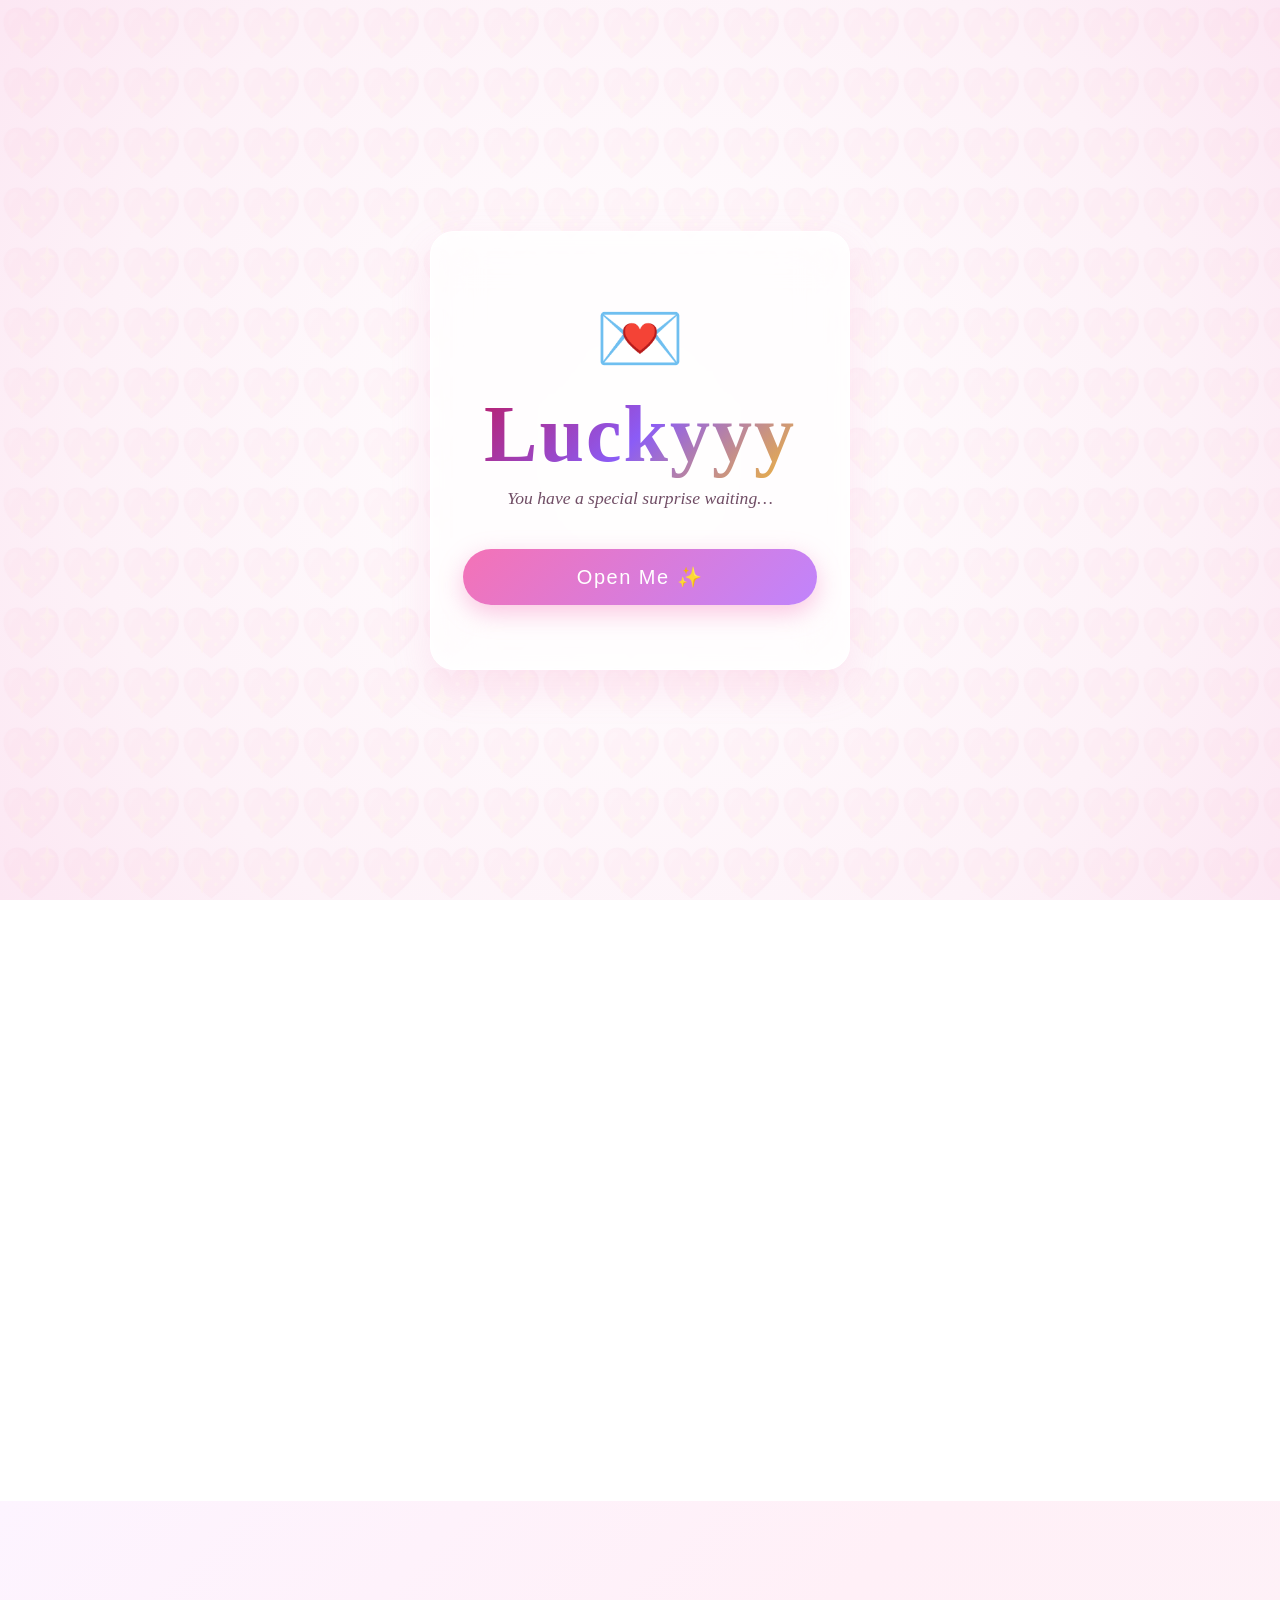
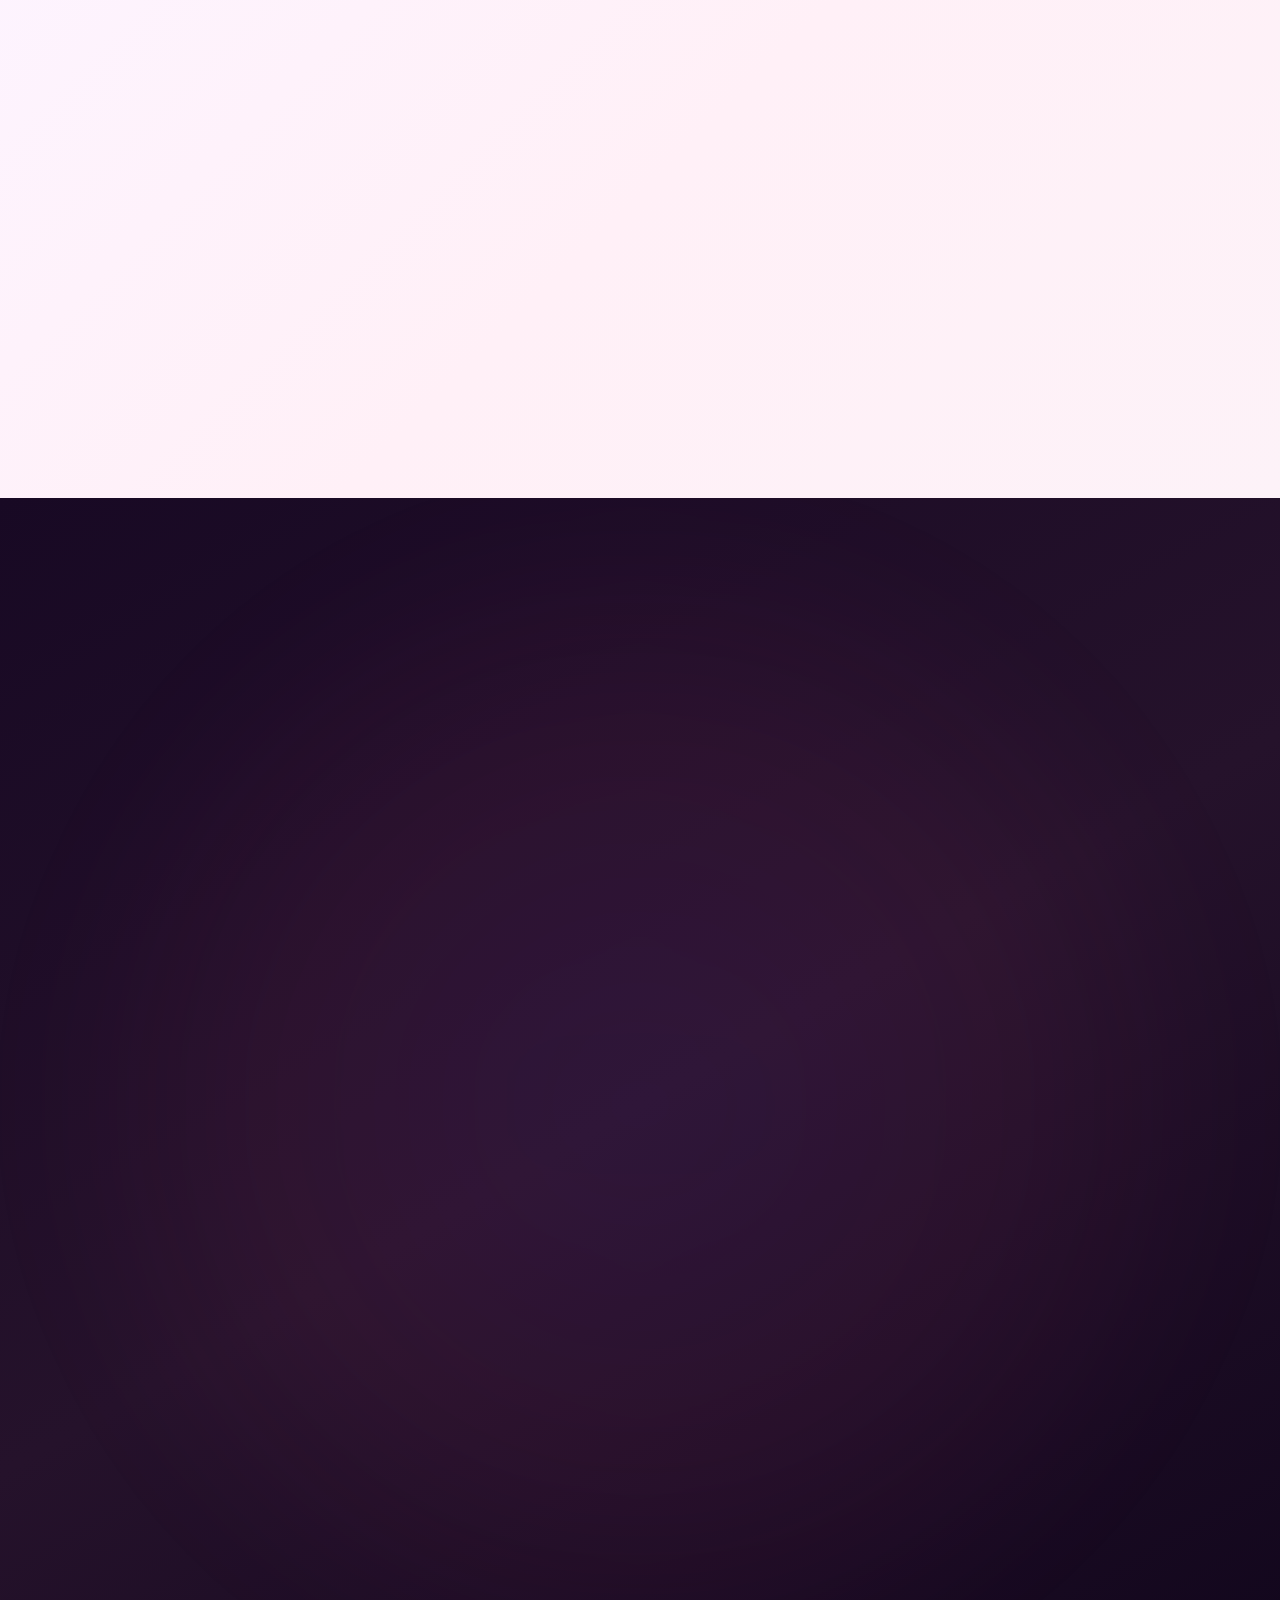
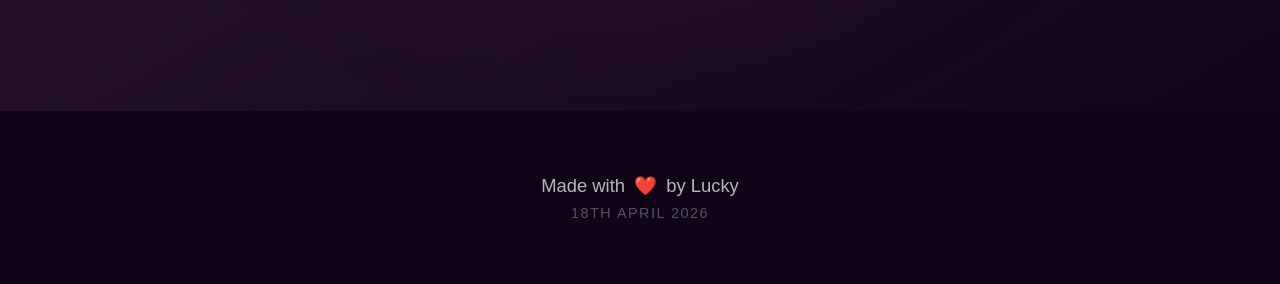
<file: index.html>
<!DOCTYPE html>
<html lang="en">

<head>
  <meta charset="UTF-8" />
  <meta name="viewport" content="width=device-width, initial-scale=1.0, maximum-scale=1.0, user-scalable=no" />
  <title>Happyy 19th Birthdayy, Luckyyy! 🎂💖</title>
  <meta name="description" content="Wishing Lucky the most magical 19th birthday!" />
  <meta name="author" content="Lucky" />

  <!-- SECURITY META TAGS -->
  <meta http-equiv="Content-Security-Policy"
    content="default-src 'self'; img-src 'self' data:; style-src 'self' 'unsafe-inline' https://fonts.googleapis.com; font-src 'self' https://fonts.gstatic.com; media-src 'self' data:; script-src 'self' 'unsafe-inline';" />
  <meta http-equiv="X-Content-Type-Options" content="nosniff" />
  <meta name="referrer" content="no-referrer" />
  <meta name="robots" content="noindex, nofollow, noimageindex" />
  <!-- Keeps the site completely private from Google -->

  <meta property="og:type" content="website" />
  <meta property="og:title" content="💖 Happy 19th Birthday, Lucky! 🎂✨" />
  <meta property="og:image" content="birthday_bg.png" />
  <link rel="preconnect" href="https://fonts.googleapis.com" />
  <link rel="preconnect" href="https://fonts.gstatic.com" crossorigin />
  <link
    href="https://fonts.googleapis.com/css2?family=Dancing+Script:wght@500;700&family=Playfair+Display:ital,wght@0,500;0,700;1,500&family=Poppins:wght@300;400;500&display=swap"
    rel="stylesheet" />
  <link rel="stylesheet" href="style.css" />
</head>

<body class="no-scroll">

  <!-- ========== INTRO "OPEN ME" OVERLAY ========== -->
  <div id="introOverlay" class="intro-overlay">
    <div class="intro-content">
      <div class="envelope-icon">💌</div>
      <h1 class="intro-name">Luckyyy</h1>
      <p class="intro-sub">You have a special surprise waiting…</p>
      <button id="startBtn" class="intro-btn">Open Me ✨</button>
    </div>
    <div class="intro-bg-hearts"></div>
  </div>

  <!-- ========== CANVAS (confetti) ========== -->
  <canvas id="confettiCanvas"></canvas>
  <div class="floaters-wrap" id="floatersWrap"></div>

  <!-- ============================================================
       SECTION 1 · FLOWERS + HAPPY BIRTHDAY BANNER
       ============================================================ -->
  <section class="section-flowers" id="secFlowers">
    <div class="stars-field" id="starsField"></div>

    <!-- soft bg gradient overlay -->
    <div class="flowers-bg-overlay"></div>

    <!-- Central flower bouquet image -->
    <div class="flowers-hero-img reveal-pop">
      <img src="flowers_bouquet.png" alt="Floral Bouquet" class="bouquet-img" />
    </div>

    <!-- Happy Birthday banner flags -->
    <div class="banner-wrap reveal-up">
      <div class="bunting">
        <span class="flag f1">H</span><span class="flag f2">A</span><span class="flag f3">P</span><span
          class="flag f4">P</span><span class="flag f5">Y</span>
        <span class="flag gap"></span>
        <span class="flag f6">B</span><span class="flag f7">I</span><span class="flag f8">R</span><span
          class="flag f9">T</span><span class="flag f10">H</span><span class="flag f11">D</span><span
          class="flag f12">A</span><span class="flag f13">Y</span>
      </div>
    </div>

    <!-- Italic tagline -->
    <p class="flowers-tagline reveal-fade">Turning 19 🌸</p>

    <p class="scroll-hint reveal-fade">scroll down ↓</p>
  </section>

  <!-- ============================================================
       SECTION 2 · CAKE
       ============================================================ -->
  <section class="section-cake" id="secCake">
    <h2 class="section-title reveal">Happyy Birthdayy, Luckyyy! 🤍</h2>

    <div class="cake-wrap reveal">
      <img src="cake.png" class="cake-img" alt="Birthday Cake" />

      <div class="cake-glow"></div>
    </div>

    <p class="cake-sub reveal">Make a wish — and make it a big one ✨</p>
  </section>

  <!-- ============================================================
       SECTION 3 · POLAROID PHOTOBOOK
       ============================================================ -->
  <section class="section-photos" id="secPhotos">
    <h2 class="section-title reveal">Photobook 📸</h2>

    <div class="polaroid-grid">
      <div class="polaroid p-rotate-left reveal-card">
        <div class="polaroid-img-area">
          <img src="image1.jpeg" alt="Photo 1" class="polaroid-photo" />
          <div class="polaroid-overlay"></div>
        </div>
        <p class="polaroid-caption">🫶</p>
      </div>

      <div class="polaroid p-center reveal-card delay-2">
        <div class="polaroid-img-area">
          <img src="image2.jpeg" alt="Photo 2" class="polaroid-photo" />
          <div class="polaroid-overlay"></div>
        </div>
        <p class="polaroid-caption">Lucky &amp; Me 🤍</p>
      </div>

      <div class="polaroid p-rotate-right reveal-card delay-1">
        <div class="polaroid-img-area">
          <img src="image3.jpeg" alt="Photo 3" class="polaroid-photo" />
          <div class="polaroid-overlay"></div>
        </div>
        <p class="polaroid-caption">🌷</p>
      </div>



  </section>

  <!-- ============================================================
       SECTION 4 · PERSONAL MESSAGE
       ============================================================ -->
  <section class="section-message" id="secMessage">
    <div class="message-blob"></div>

    <div class="message-card reveal">
      <div class="message-decor">
        <div class="msg-line"></div><span>💌</span>
        <div class="msg-line"></div>
      </div>

      <h2 class="message-title">A Birthdayy Note</h2>

      <div class="message-body">
        <p class="message-greeting">Happyy Birthdayy, Luckyyy! 🤍</p>

        <p>I've been practicing my Nmap scans and Wireshark captures, but I've realized that a friend like you is the
          only thing that's impossible to <span class="code-pill">"spoof."</span> You're <strong>100% authentic</strong>
          — no patches or updates required.</p>

        <p>I coded this site from scratch to celebrate your 19th birthday, While I'm usually busy learning how to bypass
          security, I made sure this page has the strongest <span class="code-pill">"encryption"</span> for our
          friendship.</p>

        <p>I hope your day is free of any <strong>DDoS attacks</strong> of stress, your happiness has <strong>99.9%
            uptime</strong>, and you have a year full of <strong>successful connections</strong> and zero <span
            class="code-pill">"bugs."</span></p>

        <p class="closing-line">Let's make this year an <strong>"Exploit"</strong> of fun. Your dreams come true, once
          again</p>
        <p class="chapter-line">Happy 19th Chapter! 🚀</p>
      </div>

      <div class="message-decor">
        <div class="msg-line"></div><span>✨</span>
        <div class="msg-line"></div>
      </div>
    </div>
  </section>

  <!-- ============================================================
       FOOTER
       ============================================================ -->
  <footer class="footer">
    <p class="footer-credit">Made with <span class="heart-beat">❤️</span> by Lucky</p>
    <p class="footer-date">18th April 2026</p>
  </footer>

  <script src="script.js"></script>
</body>

</html>
</file>
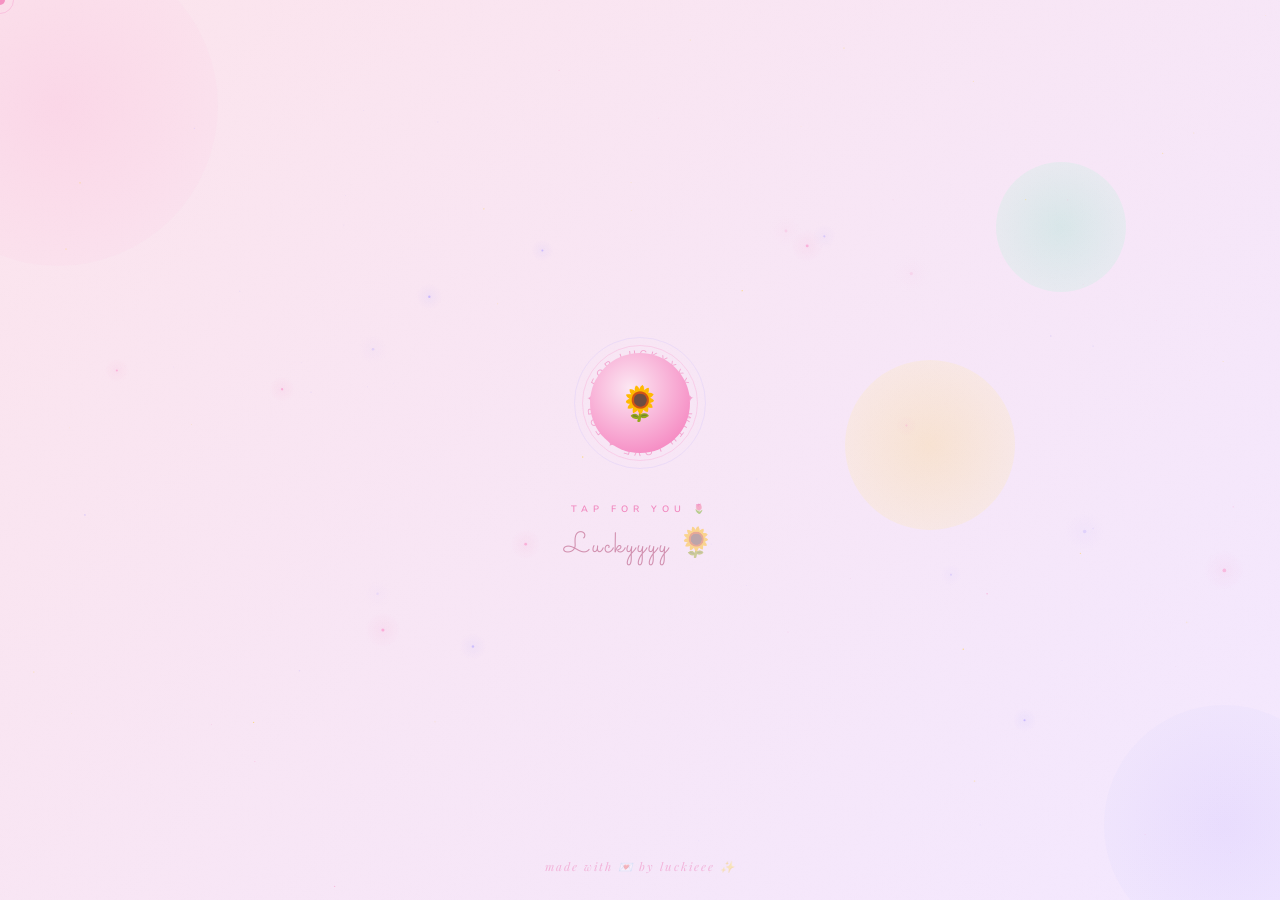
<file: flower/index.html>
<!DOCTYPE html>
<html lang="en">

<!--
  ╔════════════════════════════════════════════╗
  ║       Happyyy Flower Dayyyy 🌷             ║
  ║       Coded with 💌 by Luckieee            ║
  ╚════════════════════════════════════════════╝
-->

<head>
<meta charset="UTF-8">
<meta name="viewport" content="width=device-width, initial-scale=1.0">

<!-- Primary Meta -->
<title>Happyyy Flower Dayyyy 🌷 — For Luckyyyy</title>
<meta name="title"       content="Happyyy Flower Dayyyy 🌷 — For Luckyyyy">
<meta name="description" content="Meri phool jaisi dost ke liye phool 🌷 May you glow like a flower! — Made with 💌 by Luckieee ✨">
<meta name="author"      content="Luckieee">
<meta name="theme-color" content="#f9a8d4">

<!-- Favicon -->
<link rel="icon" href="data:image/svg+xml,<svg xmlns='http://www.w3.org/2000/svg' viewBox='0 0 100 100'><text y='.9em' font-size='90'>🌷</text></svg>">

<!-- Open Graph -->
<meta property="og:type"        content="website">
<meta property="og:title"       content="Happyyy Flower Dayyyy 🌷 — For Luckyyyy">
<meta property="og:description" content="Meri phool jaisi dost ke liye phool 🌷 May you glow like a flower! — Made with 💌 by Luckieee ✨">
<meta property="og:site_name"   content="Luckieee ✨">
<meta property="og:locale"      content="en_US">

<!-- Twitter Card -->
<meta name="twitter:card"        content="summary">
<meta name="twitter:title"       content="Happyyy Flower Dayyyy 🌷 — For Luckyyyy">
<meta name="twitter:description" content="Meri phool jaisi dost ke liye phool 🌷 May you glow like a flower! — Made with 💌 by Luckieee ✨">

<link href="https://fonts.googleapis.com/css2?family=Nunito:wght@300;400;600;700&family=Playfair+Display:ital,wght@0,500;1,400&family=Sacramento&display=swap" rel="stylesheet">

<style>
  /* ============================================
     Developed by Luckieee 💌
     Happy Flower Day — For Luckyyyy 🌷
  ============================================ */

  *, *::before, *::after { box-sizing: border-box; margin: 0; padding: 0; }

  :root {
    --pink:  #f9a8d4;
    --lilac: #c4b5fd;
    --gold:  #fcd34d;
    --coral: #fb7185;
    --mint:  #6ee7b7;
  }

  html, body { width:100%; height:100%; overflow:hidden; cursor:none; }

  /* Custom Cursor */
  #cursor {
    width:10px; height:10px; background:var(--pink);
    border-radius:50%; position:fixed; top:0; left:0;
    pointer-events:none; z-index:9999;
    transform:translate(-50%,-50%); mix-blend-mode:multiply;
  }
  #cursor-trail {
    width:28px; height:28px;
    border:1.5px solid rgba(249,168,212,0.5);
    border-radius:50%; position:fixed; top:0; left:0;
    pointer-events:none; z-index:9998;
    transform:translate(-50%,-50%); transition:transform 0.2s ease;
  }

  /* Animated Gradient Background */
  #bg {
    position:fixed; inset:0; z-index:0;
    background:linear-gradient(135deg,
      #fce4ec 0%, #f3e8ff 25%,
      #e0f2fe 50%, #fef9c3 75%, #fce4ec 100%);
    background-size:400% 400%;
    animation:gradShift 12s ease infinite;
  }
  @keyframes gradShift {
    0%   { background-position:0% 50%; }
    50%  { background-position:100% 50%; }
    100% { background-position:0% 50%; }
  }

  /* Soft floating bubbles */
  .bubble {
    position:absolute; border-radius:50%;
    animation:floatBubble ease-in-out infinite; opacity:0.22;
  }
  .b1 { width:320px;height:320px; background:radial-gradient(#f9a8d4,#fce7f3); top:-6%;left:-8%;   animation-duration:15s; }
  .b2 { width:240px;height:240px; background:radial-gradient(#c4b5fd,#ede9fe); bottom:-5%;right:-5%; animation-duration:19s; animation-delay:-7s; }
  .b3 { width:170px;height:170px; background:radial-gradient(#fcd34d,#fef3c7); top:40%;left:66%;   animation-duration:13s; animation-delay:-4s; }
  .b4 { width:130px;height:130px; background:radial-gradient(#6ee7b7,#d1fae5); top:18%;right:12%;  animation-duration:17s; animation-delay:-9s; }

  @keyframes floatBubble {
    0%,100% { transform:translate(0,0) scale(1); }
    33%      { transform:translate(18px,-14px) scale(1.05); }
    66%      { transform:translate(-12px,10px) scale(0.95); }
  }

  /* Light grain */
  body::before {
    content:''; position:fixed; inset:0; z-index:1;
    background-image:url("data:image/svg+xml,%3Csvg xmlns='http://www.w3.org/2000/svg' width='200' height='200'%3E%3Cfilter id='n'%3E%3CfeTurbulence type='fractalNoise' baseFrequency='0.85' numOctaves='4' stitchTiles='stitch'/%3E%3C/filter%3E%3Crect width='200' height='200' filter='url(%23n)' opacity='0.018'/%3E%3C/svg%3E");
    pointer-events:none; opacity:0.45;
  }

  /* Canvas Layers */
  #starCanvas    { position:fixed; inset:0; z-index:2; pointer-events:none; }
  #fireflyCanvas { position:fixed; inset:0; z-index:3; pointer-events:none; }

  /* Entry Screen */
  #entry {
    position:fixed; inset:0; z-index:50;
    display:flex; flex-direction:column;
    align-items:center; justify-content:center;
    transition:opacity 1.6s ease, transform 1.6s ease;
  }
  #entry.gone { opacity:0; transform:scale(1.05); pointer-events:none; }

  /* Spinning Text Ring */
  .entry-ring { position:relative; width:140px; height:140px; }
  .entry-ring svg {
    position:absolute; inset:0; width:100%; height:100%;
    animation:spin 12s linear infinite; pointer-events:none;
  }
  @keyframes spin { to { transform:rotate(360deg); } }

  /* Halo Rings */
  .btn-halo {
    position:absolute; inset:12px; border-radius:50%;
    border:1.5px solid rgba(249,168,212,0.38);
    animation:haloPulse 2.8s ease-in-out infinite; pointer-events:none;
  }
  .btn-halo2 {
    position:absolute; inset:4px; border-radius:50%;
    border:1px solid rgba(196,181,253,0.22);
    animation:haloPulse 2.8s ease-in-out infinite 0.7s; pointer-events:none;
  }
  @keyframes haloPulse {
    0%,100% { opacity:0.4; transform:scale(1); }
    50%      { opacity:1;   transform:scale(1.08); }
  }

  /* Flower Button */
  .entry-core {
    position:absolute; inset:20px; border-radius:50%;
    background:radial-gradient(circle at 40% 35%, #fce7f3, #f472b6);
    display:flex; align-items:center; justify-content:center;
    font-size:2.1rem; cursor:pointer; user-select:none;
    z-index:10; -webkit-tap-highlight-color:transparent;
    touch-action:manipulation;
    animation:flowerGlow 2.8s ease-in-out infinite;
    transition:transform 0.18s ease;
  }
  .entry-core:active { transform:scale(0.9); }

  @keyframes flowerGlow {
    0%,100% {
      box-shadow:
        0 0 18px rgba(249,168,212,0.7),
        0 0 40px rgba(249,168,212,0.28),
        0 0 80px rgba(244,114,182,0.14),
        inset 0 0 12px rgba(255,255,255,0.45);
    }
    50% {
      box-shadow:
        0 0 30px rgba(249,168,212,1),
        0 0 65px rgba(249,168,212,0.5),
        0 0 120px rgba(244,114,182,0.28),
        inset 0 0 22px rgba(255,255,255,0.6);
    }
  }

  /* Entry Labels */
  .entry-label {
    margin-top:30px; font-family:'Nunito',sans-serif;
    font-size:0.58rem; font-weight:600; letter-spacing:5px;
    color:rgba(236,72,153,0.6); text-transform:uppercase;
    animation:blink 3s ease-in-out infinite;
  }
  .entry-name {
    margin-top:10px; font-family:'Sacramento',cursive;
    font-size:1.8rem; color:rgba(157,23,77,0.42); letter-spacing:2px;
  }

  /* Footer — entry screen only, hidden after tap */
  .entry-footer {
    position:fixed; bottom:26px; left:0; right:0;
    text-align:center; font-family:'Playfair Display',serif;
    font-style:italic; font-size:0.72rem; letter-spacing:2px;
    color:rgba(236,72,153,0.32);
    animation:blink 5s ease-in-out infinite;
    pointer-events:none; z-index:45;
    transition:opacity 1.5s ease;
  }
  .entry-footer.hidden { opacity:0; pointer-events:none; }
  @keyframes blink { 0%,100%{opacity:0.28} 50%{opacity:0.82} }

  /* Ripple */
  .ripple {
    position:absolute; border-radius:50%;
    border:1.5px solid rgba(249,168,212,0.7);
    width:100%; height:100%; top:0; left:0;
    animation:rippleOut 1.1s ease forwards; pointer-events:none;
  }
  @keyframes rippleOut {
    from { transform:scale(1); opacity:0.8; }
    to   { transform:scale(3); opacity:0; }
  }

  /* Reveal Screen — no footer here */
  #reveal {
    position:fixed; inset:0; z-index:40;
    display:flex; flex-direction:column;
    align-items:center; justify-content:center;
    opacity:0; pointer-events:none;
    transition:opacity 1s ease;
  }
  #reveal.active { opacity:1; pointer-events:auto; }

  /* Polaroid */
  .polaroid-wrap { perspective:1000px; }
  .polaroid {
    background:#fff; padding:11px 11px 48px; width:255px;
    box-shadow:0 20px 60px rgba(236,72,153,0.15), 0 4px 20px rgba(0,0,0,0.06);
    transform:translateY(75px) rotate(-3.5deg) scale(0.93); opacity:0;
    transition:transform 1.7s cubic-bezier(0.16,1,0.3,1) 0.4s, opacity 1s ease 0.4s;
    position:relative; z-index:2; cursor:pointer; border-radius:4px;
  }
  #reveal.active .polaroid { transform:translateY(0) rotate(-1.5deg) scale(1); opacity:1; }
  .polaroid:hover {
    transform:translateY(-7px) rotate(0deg) scale(1.02) !important;
    box-shadow:0 35px 80px rgba(236,72,153,0.22);
    transition:transform 0.4s ease, box-shadow 0.4s ease !important;
  }
  .polaroid img { width:100%; height:290px; object-fit:cover; display:block; filter:saturate(1.12) brightness(1.02); border-radius:2px; }
  .polaroid-caption {
    text-align:center; padding-top:12px;
    font-family:'Playfair Display',serif; font-style:italic;
    color:#be185d; font-size:0.92rem; letter-spacing:1px;
  }

  /* Tape strips */
  .tape { position:absolute; width:46px; height:16px; background:rgba(249,168,212,0.45); border-radius:2px; }
  .tape.tl { top:-7px; left:15px; transform:rotate(-7deg); }
  .tape.tr { top:-7px; right:15px; transform:rotate(7deg); }

  /* Message Card */
  .card {
    background:rgba(255,255,255,0.6);
    backdrop-filter:blur(20px); -webkit-backdrop-filter:blur(20px);
    border:1.5px solid rgba(249,168,212,0.32);
    border-radius:22px; width:265px;
    padding:22px 20px 18px; text-align:center;
    transform:translateY(28px); opacity:0;
    transition:transform 1.2s cubic-bezier(0.16,1,0.3,1) 1.2s, opacity 0.9s ease 1.2s;
    box-shadow:0 12px 40px rgba(236,72,153,0.09), inset 0 1px 0 rgba(255,255,255,0.85);
    margin-top:-22px; position:relative; z-index:3;
  }
  #reveal.active .card { transform:translateY(0); opacity:1; }
  .card-title   { font-family:'Nunito',sans-serif; font-weight:700; font-size:0.55rem; letter-spacing:5px; color:rgba(236,72,153,0.62); text-transform:uppercase; margin-bottom:8px; }
  .card-name    { font-family:'Sacramento',cursive; font-size:2.4rem; color:#9d174d; line-height:1; margin-bottom:10px; text-shadow:0 0 20px rgba(249,168,212,0.45); }
  .card-message { font-family:'Playfair Display',serif; font-style:italic; font-size:0.97rem; color:rgba(80,20,50,0.78); line-height:1.7; margin-bottom:14px; }
  .card-divider { width:50px; height:1px; background:linear-gradient(90deg,transparent,rgba(249,168,212,0.65),transparent); margin:0 auto 12px; }
  .card-from    { font-family:'Nunito',sans-serif; font-weight:600; font-size:0.5rem; letter-spacing:4px; color:rgba(236,72,153,0.48); text-transform:uppercase; }

  /* Petal Rain */
  .petal {
    position:fixed; top:-6%; pointer-events:none; z-index:60;
    animation:petalFall linear forwards; user-select:none;
  }
  @keyframes petalFall {
    0%   { opacity:0; transform:translateY(0) rotate(0deg); }
    8%   { opacity:0.75; }
    90%  { opacity:0.45; }
    100% { opacity:0; transform:translateY(108vh) rotate(420deg); }
  }

  /* Click Spark */
  .spark {
    position:fixed; pointer-events:none; z-index:200; font-size:0.82rem;
    animation:sparkOut 0.7s ease forwards;
  }
  @keyframes sparkOut {
    0%   { transform:translate(-50%,-50%) scale(0.2); opacity:1; }
    60%  { transform:translate(-50%,-50%) scale(1.3); opacity:0.8; }
    100% { transform:translate(-50%,-50%) scale(2.1); opacity:0; }
  }
</style>
</head>
<body>

<!-- Background -->
<div id="bg">
  <div class="bubble b1"></div>
  <div class="bubble b2"></div>
  <div class="bubble b3"></div>
  <div class="bubble b4"></div>
</div>

<!-- Canvas Layers -->
<canvas id="starCanvas"></canvas>
<canvas id="fireflyCanvas"></canvas>

<!-- Cursor -->
<div id="cursor"></div>
<div id="cursor-trail"></div>

<!-- Entry Screen -->
<div id="entry">
  <div class="entry-ring">
    <svg viewBox="0 0 140 140">
      <defs>
        <path id="circ" d="M70,70 m-46,0 a46,46 0 1,1 92,0 a46,46 0 1,1 -92,0"/>
      </defs>
      <text font-family="sans-serif" font-size="10" fill="rgba(236,72,153,0.42)" letter-spacing="3">
        <textPath href="#circ">✦ FOR LUCKYYYY ✦ WITH LOVE ✦ FOR LUCKYYYY ✦</textPath>
      </text>
    </svg>
    <div class="btn-halo2"></div>
    <div class="btn-halo"></div>
    <div class="entry-core" id="entryBtn">🌻</div>
  </div>
  <div class="entry-label">Tap for you 🌷</div>
  <div class="entry-name">Luckyyyy 🌻</div>
</div>

<!-- Footer — entry screen only -->
<div class="entry-footer" id="entryFooter">made with 💌 by luckieee ✨</div>

<!-- Reveal Screen — no footer -->
<div id="reveal">
  <div class="polaroid-wrap">
    <div class="polaroid" id="polaroid">
      <div class="tape tl"></div>
      <div class="tape tr"></div>
      <img src="lucky_flower.jpg" alt="Flowers for Luckyyyy">
      <div class="polaroid-caption">Luckyyyy 🌷 — Alwayysss Luckyyy </div>
    </div>
  </div>
  <div class="card">
    <div class="card-title">Virtual Flower 💐</div>
    <div class="card-name">Dear Luckyyyy!</div>
    <div class="card-message">Happyyyy Flower Dayyyy, Luckyyyyy! ✨ Meri phool jaisi dost ke liye phool 🥰 May you glow like a flower! 🌷 Stay funny and chalant as always! 😌</div>
    <div class="card-divider"></div>
    <div class="card-from">— Luckieee ✦</div>
  </div>
</div>

<script>
/*
  ============================================
    Developed by Luckieee 💌
    Happyyy Flower Dayyyy — For Luckyyyy 🌷
  ============================================
*/

/* Cursor */
const cur   = document.getElementById('cursor');
const trail = document.getElementById('cursor-trail');
let mx=0, my=0, tx=0, ty=0;
document.addEventListener('mousemove', e => {
  mx = e.clientX; my = e.clientY;
  cur.style.transform = `translate(${mx-5}px,${my-5}px)`;
});
setInterval(() => {
  tx += (mx-tx)*0.11; ty += (my-ty)*0.11;
  trail.style.transform = `translate(${tx-14}px,${ty-14}px)`;
}, 16);

/* Stars & Shooting Stars */
const SC   = document.getElementById('starCanvas');
const sCtx = SC.getContext('2d');
let W, H, stars = [], shoots = [];

function resizeStar() { W = SC.width = window.innerWidth; H = SC.height = window.innerHeight; buildStars(); }
function buildStars() {
  stars = Array.from({length:90}, () => ({
    x:  Math.random()*W, y: Math.random()*H,
    r:  Math.random()*0.8+0.1,
    sp: Math.random()*0.005+0.002,
    ph: Math.random()*Math.PI*2,
    hue: Math.floor(Math.random()*3)
  }));
}

const starColors = ['rgba(249,168,212,A)', 'rgba(196,181,253,A)', 'rgba(252,211,77,A)'];

function spawnShoot() {
  shoots.push({
    x: Math.random()*W*0.75, y: Math.random()*H*0.4,
    len: 0, maxLen: 70+Math.random()*50,
    speed: 3+Math.random()*3, angle: 0.4+Math.random()*0.2
  });
}
function scheduleShoot() { spawnShoot(); setTimeout(scheduleShoot, 7000+Math.random()*5000); }
setTimeout(scheduleShoot, 2500);

(function animS(ts) {
  const t = ts*0.001;
  sCtx.clearRect(0,0,W,H);
  stars.forEach(s => {
    const a = 0.12+0.55*(0.5+0.5*Math.sin(t*s.sp+s.ph));
    sCtx.beginPath(); sCtx.arc(s.x,s.y,s.r,0,Math.PI*2);
    sCtx.fillStyle = starColors[s.hue].replace('A', a); sCtx.fill();
  });
  shoots = shoots.filter(s => {
    s.len += s.speed;
    const tail = Math.max(0, s.len-s.maxLen*0.6);
    const ex = s.x+Math.cos(s.angle)*s.len, ey = s.y+Math.sin(s.angle)*s.len;
    const tsx = s.x+Math.cos(s.angle)*tail, tsy = s.y+Math.sin(s.angle)*tail;
    const fade = s.len < s.maxLen ? s.len/s.maxLen : Math.max(0,1-(s.len-s.maxLen)/(s.maxLen*0.45));
    if (fade <= 0) return false;
    const gr = sCtx.createLinearGradient(tsx,tsy,ex,ey);
    gr.addColorStop(0,'rgba(249,168,212,0)');
    gr.addColorStop(1,`rgba(249,168,212,${fade*0.75})`);
    sCtx.beginPath(); sCtx.moveTo(tsx,tsy); sCtx.lineTo(ex,ey);
    sCtx.strokeStyle = gr; sCtx.lineWidth = 1.2; sCtx.stroke();
    sCtx.beginPath(); sCtx.arc(ex,ey,1,0,Math.PI*2);
    sCtx.fillStyle = `rgba(255,235,250,${fade})`; sCtx.fill();
    return s.len < s.maxLen*1.5;
  });
  requestAnimationFrame(animS);
})(0);
resizeStar();
window.addEventListener('resize', resizeStar);

/* Fireflies — pink & lilac */
const FC   = document.getElementById('fireflyCanvas');
const fCtx = FC.getContext('2d');
let fireflies = [];

function resizeFF() { FC.width = window.innerWidth; FC.height = window.innerHeight; buildFF(); }
function buildFF() {
  fireflies = Array.from({length:18}, () => ({
    x:   Math.random()*FC.width,
    y:   FC.height*0.25+Math.random()*FC.height*0.58,
    vx:  (Math.random()-0.5)*0.22,
    vy:  (Math.random()-0.5)*0.18,
    r:   0.9+Math.random()*1.0,
    ph:  Math.random()*Math.PI*2,
    spd: 0.016+Math.random()*0.02,
    wt:  Math.random()*Math.PI*2,
    wsp: 0.003+Math.random()*0.005,
    col: Math.random() > 0.5 ? [249,168,212] : [196,181,253]
  }));
}

(function animFF(ts) {
  const t = ts*0.001;
  fCtx.clearRect(0,0,FC.width,FC.height);
  fireflies.forEach(f => {
    f.wt += f.wsp;
    f.x  += f.vx + Math.cos(f.wt)*0.28;
    f.y  += f.vy + Math.sin(f.wt*1.3)*0.2;
    if (f.x < -10)            f.x = FC.width+10;
    if (f.x > FC.width+10)    f.x = -10;
    if (f.y < FC.height*0.12) f.y = FC.height*0.8;
    if (f.y > FC.height*0.88) f.y = FC.height*0.2;
    const glow = 0.25+0.75*(0.5+0.5*Math.sin(t*f.spd*50+f.ph));
    const [r,g,b] = f.col;
    const halo = fCtx.createRadialGradient(f.x,f.y,0,f.x,f.y,f.r*11);
    halo.addColorStop(0, `rgba(${r},${g},${b},${glow*0.13})`);
    halo.addColorStop(1, `rgba(${r},${g},${b},0)`);
    fCtx.beginPath(); fCtx.arc(f.x,f.y,f.r*11,0,Math.PI*2);
    fCtx.fillStyle = halo; fCtx.fill();
    fCtx.beginPath(); fCtx.arc(f.x,f.y,f.r,0,Math.PI*2);
    fCtx.fillStyle = `rgba(${r},${g},${b},${glow*0.88})`; fCtx.fill();
  });
  requestAnimationFrame(animFF);
})(0);
resizeFF();
window.addEventListener('resize', resizeFF);

/* Click Spark */
document.addEventListener('click', e => {
  ['🌷','✨','🌸','🌻'].forEach((em, i) => {
    const s = document.createElement('div');
    s.className = 'spark'; s.textContent = em;
    s.style.left = e.clientX+'px'; s.style.top = e.clientY+'px';
    s.style.animationDelay = (i*0.08)+'s';
    document.body.appendChild(s);
    setTimeout(() => s.remove(), 800);
  });
});

/* Entry Button */
let entryDone = false;
function handleEntry(e) {
  if (e) e.preventDefault();
  if (entryDone) return;
  entryDone = true;
  const btn = document.getElementById('entryBtn');
  const r = document.createElement('div'); r.className = 'ripple';
  btn.appendChild(r); setTimeout(() => r.remove(), 1200);
  try {
    const ac = new (window.AudioContext||window.webkitAudioContext)();
    [1047,1319,1568,2093].forEach((freq, i) => {
      const o = ac.createOscillator(), g = ac.createGain();
      o.connect(g); g.connect(ac.destination); o.type = 'sine';
      o.frequency.setValueAtTime(freq, ac.currentTime+i*0.13);
      g.gain.setValueAtTime(0, ac.currentTime+i*0.13);
      g.gain.linearRampToValueAtTime(0.05, ac.currentTime+i*0.13+0.05);
      g.gain.exponentialRampToValueAtTime(0.001, ac.currentTime+i*0.13+0.5);
      o.start(ac.currentTime+i*0.13); o.stop(ac.currentTime+i*0.13+0.65);
    });
  } catch(err) {}
  const entry = document.getElementById('entry');
  entry.classList.add('gone');
  document.getElementById('entryFooter').classList.add('hidden');
  setTimeout(() => {
    entry.style.display = 'none';
    document.getElementById('reveal').classList.add('active');
    startPetalRain();
  }, 1600);
}
const btn = document.getElementById('entryBtn');
btn.addEventListener('click',    handleEntry);
btn.addEventListener('touchend', handleEntry, { passive: false });

/* Petal Rain — sunflower + tulip + pink lily mix */
const PETALS = ['🌷','🌻','🌸','💗','✨','🌺','🌼'];
function spawnPetal() {
  const p = document.createElement('div'); p.className = 'petal';
  p.textContent = PETALS[Math.floor(Math.random()*PETALS.length)];
  p.style.left     = (Math.random()*100)+'vw';
  p.style.fontSize = (0.6+Math.random()*0.3)+'rem';
  const dur = 10+Math.random()*7;
  p.style.animationDuration = dur+'s';
  p.style.animationDelay   = (Math.random()*2.5)+'s';
  document.body.appendChild(p);
  setTimeout(() => p.remove(), (dur+3)*1000);
}
function startPetalRain() {
  for (let i=0; i<6; i++) setTimeout(spawnPetal, i*300);
  setInterval(spawnPetal, 2800);
}

/* Polaroid 3D Tilt */
const pol = document.getElementById('polaroid');
pol.addEventListener('mousemove', e => {
  const r = pol.getBoundingClientRect();
  const x = ((e.clientX-r.left)/r.width-0.5)*15;
  const y = ((e.clientY-r.top)/r.height-0.5)*-15;
  pol.style.transform = `perspective(800px) rotateY(${x}deg) rotateX(${y}deg) scale(1.03)`;
});
pol.addEventListener('mouseleave', () => {
  pol.style.transition = 'transform 0.5s ease'; pol.style.transform = '';
  setTimeout(() => pol.style.transition = '', 600);
});
</script>
</body>
</html>
</file>
<file: style.css>
/* ============================================================
   LUCKY'S 19TH BIRTHDAY WEBSITE - style.css
   Clean, beautiful, responsive, perfectly ordered.
   ============================================================ */

*, *::before, *::after { margin: 0; padding: 0; box-sizing: border-box; }

:root {
  --pink-light:   #fdf2f8; 
  --pink-mid:     #fbcfe8; 
  --pink-bold:    #f472b6; 
  --pink-deep:    #be185d; 
  
  --purple-soft:  #f3e8ff; 
  --purple-mid:   #e9d5ff; 
  --purple-bold:  #c084fc; 
  
  --gold:         #fbbf24;
  --gold-light:   #fde68a;
  
  --white:        #ffffff;
  --cream:        #fcf8f5;
  --text-dark:    #4a3043; 
  --text-mid:     #704d65;
  --shadow-pink:  rgba(244, 114, 182, 0.3);

  --font-cursive: 'Dancing Script', cursive;
  --font-serif:   'Playfair Display', serif;
  --font-sans:    'Poppins', sans-serif;
}

html { scroll-behavior: smooth; }

body {
  font-family: var(--font-sans);
  background: url('birthday_bg.png') center/cover fixed no-repeat;
  color: var(--text-dark);
  overflow-x: hidden;
  cursor: url("data:image/svg+xml,%3Csvg xmlns='http://www.w3.org/2000/svg' width='24' height='24' viewBox='0 0 24 24'%3E%3Ctext y='20' font-size='20'%3E🌻%3C/text%3E%3C/svg%3E") 12 12, auto;
}

body.no-scroll { overflow: hidden; height: 100vh; }

::-webkit-scrollbar { width: 6px; }
::-webkit-scrollbar-track { background: var(--pink-light); }
::-webkit-scrollbar-thumb { background: var(--pink-bold); border-radius: 99px; }

/* ============================================================
   INTRO / OPEN ME OVERLAY
   ============================================================ */
.intro-overlay {
  position: fixed; inset: 0; z-index: 999999;
  background: radial-gradient(circle at center, #ffffff 0%, var(--pink-light) 70%, #fce7f3 100%);
  display: flex; align-items: center; justify-content: center; flex-direction: column;
  transition: opacity 1.2s ease, visibility 1.2s ease;
}
.intro-overlay.hidden { opacity: 0; visibility: hidden; pointer-events: none; }

.intro-content {
  text-align: center; z-index: 10; padding: 4rem 2rem; width: 90%; max-width: 420px;
  background: rgba(255, 255, 255, 0.7); border: 1px solid rgba(255, 255, 255, 1);
  border-radius: 24px; box-shadow: 0 16px 40px rgba(244, 114, 182, 0.15), inset 0 0 20px rgba(255,255,255,0.8); backdrop-filter: blur(24px);
  animation: floatOverlay 6s ease-in-out infinite alternate;
}
@keyframes floatOverlay { 
  from { transform: translateY(-10px); box-shadow: 0 16px 40px rgba(244, 114, 182, 0.15), inset 0 0 20px rgba(255,255,255,0.8); } 
  to { transform: translateY(10px); box-shadow: 0 30px 60px rgba(192, 132, 252, 0.25), inset 0 0 30px rgba(255,255,255,0.9); } 
}

.envelope-icon { font-size: 4.5rem; margin-bottom: 0.5rem; animation: pulseEnvelope 3s ease-in-out infinite alternate; }
@keyframes pulseEnvelope {
  from { transform: scale(1) rotate(-3deg); filter: drop-shadow(0 4px 12px var(--shadow-pink)); }
  to { transform: scale(1.05) rotate(3deg); filter: drop-shadow(0 16px 32px rgba(168, 85, 247, 0.3)); }
}

.intro-name { font-family: var(--font-cursive); font-size: 5rem; background: linear-gradient(135deg, var(--pink-deep), #8b5cf6, var(--gold)); -webkit-background-clip: text; -webkit-text-fill-color: transparent; margin-bottom: 0.5rem; letter-spacing: 2px; }
.intro-sub { font-family: var(--font-serif); font-style: italic; font-size: 1.1rem; color: var(--text-mid); margin-bottom: 2.5rem; }

.intro-btn {
  background: linear-gradient(135deg, var(--pink-bold), var(--purple-bold)); color: white;
  font-family: var(--font-sans); font-weight: 500; font-size: 1.25rem; padding: 1rem 3rem;
  border: none; border-radius: 50px; cursor: pointer; box-shadow: 0 8px 24px rgba(244,114,182,0.4);
  transition: transform 0.3s cubic-bezier(0.175, 0.885, 0.32, 1.275); letter-spacing: 1.5px; width: 100%;
}
.intro-btn:hover { transform: scale(1.06); box-shadow: 0 12px 32px rgba(168, 85, 247, 0.5); }

.intro-bg-hearts { position: absolute; inset: 0; background: url('data:image/svg+xml;utf8,<svg xmlns="http://www.w3.org/2000/svg" width="60" height="60" viewBox="0 0 24 24"><text y="20" opacity="0.04" font-size="20">💖</text></svg>'); z-index: 1; pointer-events: none; }

/* ============================================================
   CANVAS & FLOATERS
   ============================================================ */
#confettiCanvas { position: fixed; top: 0; left: 0; width: 100%; height: 100%; pointer-events: none; z-index: 9998; }
.floaters-wrap { position: fixed; top: 0; left: 0; width: 100%; height: 100%; pointer-events: none; z-index: 10; overflow: hidden; }
.floater { position: absolute; bottom: -80px; font-size: 2rem; animation: floatUp linear infinite; opacity: 0; }
@keyframes floatUp { 0% { transform: translateX(0) rotate(0deg); opacity: 0.7; } 50% { transform: translateX(30px) rotate(15deg); } 100% { transform: translateX(-10px) translateY(-110vh) rotate(-10deg); opacity: 0; } }

/* SCROLL REVEALS */
.reveal, .reveal-up, .reveal-pop, .reveal-fade, .reveal-card { opacity: 0; transition: all 0.8s ease; }
.reveal        { transform: translateY(30px); }
.reveal-up     { transform: translateY(40px); }
.reveal-pop    { transform: scale(0.9); }
.reveal-fade   { transform: translateY(0); }
.reveal-card   { transform: translateY(40px); }

.reveal.visible, .reveal-up.visible, .reveal-fade.visible { opacity: 1; transform: translateY(0); }
.reveal-pop.visible { opacity: 1; transform: scale(1); }
.reveal-card.visible { opacity: 1; transform: translateY(0); }

.delay-1 { transition-delay: 0.1s; } .delay-2 { transition-delay: 0.2s; } .delay-3 { transition-delay: 0.3s; } .delay-4 { transition-delay: 0.4s; }

/* ============================================================
   COMMON SECTION STYLING
   ============================================================ */
.section-title { font-family: var(--font-serif); font-size: clamp(2.4rem, 8vw, 3.8rem); color: var(--pink-deep); text-align: center; font-weight: 700; letter-spacing: -0.5px; margin-bottom: 2rem; }

/* ============================================================
   SECTION 1: FLOWERS + BANNER
   ============================================================ */
.section-flowers { 
  display: flex; flex-direction: column; align-items: center; justify-content: center; 
  min-height: 100vh; position: relative; padding: 4rem 1rem; text-align: center; 
  background: radial-gradient(ellipse at 50% 50%, #fff0f7 0%, #fdf4ff 50%, var(--pink-light) 100%); 
}
.flowers-bg-overlay { position: absolute; inset: 0; background: url('birthday_bg.png') center/cover no-repeat; opacity: 0.08; mix-blend-mode: multiply; pointer-events: none;}
.stars-field { position: absolute; inset: 0; pointer-events: none; }
.star-dot { position: absolute; width: 4px; height: 4px; border-radius: 50%; background: var(--gold); animation: twinkle var(--dur, 2s) infinite alternate; }
@keyframes twinkle { from { opacity:0.1; transform:scale(0.8); } to { opacity:1; transform:scale(1.4); } }

.flowers-hero-img { margin-bottom: 2rem; z-index: 5; position: relative; }
.bouquet-img { width: clamp(220px, 45vw, 420px); animation: bouquetSway 8s ease-in-out infinite alternate; }
@keyframes bouquetSway { 
  from { transform: rotate(-3deg) scale(1); filter: drop-shadow(0 12px 24px rgba(244,114,182,0.15)); } 
  to { transform: rotate(3deg) scale(1.02); filter: drop-shadow(0 24px 48px rgba(192,132,252,0.25)); } 
}

.banner-wrap { margin-bottom: 2rem; z-index: 5; position: relative; }
.balloons-banner-img { width: clamp(280px, 60vw, 600px); animation: flagWave 3s infinite alternate; }
@keyframes flagWave { from { transform: rotate(-2deg); } to { transform: rotate(2deg) translateY(-8px); } }

.flowers-tagline { font-family: var(--font-serif); font-style: italic; font-size: clamp(1.2rem, 3.5vw, 1.8rem); color: var(--text-mid); z-index: 5; position: relative; }
.scroll-hint { font-family: var(--font-sans); font-size: 0.95rem; font-weight: 500; letter-spacing: 2px; color: var(--text-mid); margin-top: 3rem; text-transform: lowercase; animation: scrollBounce 2s infinite; opacity: 0.7; }
@keyframes scrollBounce { 0%, 100% { transform: translateY(0); } 50% { transform: translateY(6px); } }


/* ============================================================
   SECTION 2: CAKE
   ============================================================ */
.section-cake { 
  display: flex; flex-direction: column; align-items: center; justify-content: center;
  padding: 6rem 1rem; background: var(--white); text-align: center;
}

.section-cake .section-title { font-family: var(--font-cursive); font-size: clamp(3rem, 10vw, 5rem); background: linear-gradient(135deg, var(--pink-bold), var(--purple-bold)); -webkit-background-clip: text; -webkit-text-fill-color: transparent; filter: drop-shadow(0 2px 8px rgba(244,114,182,0.2)); margin-bottom: 3rem; }

.cake-wrap { position: relative; display: inline-block; }
.cake-img { width: clamp(180px, 40vw, 320px); animation: cakeFloat 6s ease-in-out infinite alternate; }
@keyframes cakeFloat { 
  from { transform: translateY(0); filter: drop-shadow(0 12px 24px rgba(244,114,182,0.2)); } 
  to { transform: translateY(-16px); filter: drop-shadow(0 32px 56px rgba(244,114,182,0.4)); } 
}
.candles { position: absolute; top: 4px; left: 50%; transform: translateX(-50%); display: flex; gap: 8px; }
.candle { width: 6px; height: 26px; background: linear-gradient(to bottom, #fde68a, #ec4899); border-radius: 4px; position: relative; }
.flame { position: absolute; top: -16px; left:-3px; width: 12px; height: 20px; background: radial-gradient(ellipse at 50% 80%, #fffde7, #fbbf24, #f97316, transparent); border-radius: 50% 50% 30% 30%; animation: flicker 0.6s infinite alternate; box-shadow: 0 0 12px 6px #fde68a80; }
@keyframes flicker { from { transform: scale(1); } to { transform: scale(0.85); } }
.cake-glow { position: absolute; bottom: -10px; left: 50%; transform: translateX(-50%); width: 80%; height: 20px; background: radial-gradient(ellipse, var(--shadow-pink), transparent); filter: blur(12px); }

.cake-sub { font-family: var(--font-serif); font-style: italic; font-size: clamp(1.1rem, 3vw, 1.5rem); color: var(--text-mid); margin-top: 3rem; }


/* ============================================================
   SECTION 3: POLAROID PHOTOBOOK
   ============================================================ */
.section-photos { position: relative; padding: 6rem 1rem; background: linear-gradient(135deg, #fdf4ff 0%, #fff0f7 50%, var(--pink-light) 100%); }

.polaroid-grid { display: flex; flex-wrap: wrap; gap: 40px; justify-content: center; padding-top: 2rem; max-width: 1200px; margin: 0 auto; }
.polaroid { background: var(--white); padding: 12px 12px 42px; border-radius: 4px; box-shadow: 0 12px 32px rgba(190, 24, 93, 0.08); width: clamp(160px, 40vw, 240px); position: relative; cursor: pointer; transition: transform 0.4s ease, box-shadow 0.4s ease; }
.polaroid:hover, .polaroid.mobile-hover { transform: translateY(-8px) scale(1.03) !important; z-index: 10; box-shadow: 0 20px 48px rgba(190, 24, 93, 0.15); }

.p-rotate-left { transform: rotate(-3deg); } .p-rotate-right { transform: rotate(3deg); } .p-center { transform: rotate(0deg); }

.polaroid-img-area { position: relative; overflow: hidden; background: var(--pink-mid); aspect-ratio: 1; border-radius: 4px; }
.polaroid-photo { width: 100%; height: 100%; object-fit: cover; filter: saturate(0.9) contrast(0.95); transition: all 0.6s cubic-bezier(0.25, 0.8, 0.25, 1); }
.polaroid:hover .polaroid-photo, .polaroid.mobile-hover .polaroid-photo { filter: saturate(1.15) contrast(1.05); transform: scale(1.05); }

/* Glass Sheen overlay for polaroids on hover */
.polaroid-img-area::after { content: ''; position: absolute; top: 0; left: -100%; width: 50%; height: 100%; background: linear-gradient(to right, rgba(255,255,255,0) 0%, rgba(255,255,255,0.4) 50%, rgba(255,255,255,0) 100%); transform: skewX(-20deg); transition: 0.6s; z-index: 2; pointer-events: none;}
.polaroid:hover .polaroid-img-area::after, .polaroid.mobile-hover .polaroid-img-area::after { left: 150%; transition: 0.8s ease-in-out; }

.polaroid-overlay { position: absolute; inset: 0; background: rgba(255,255,255,0.2); display: flex; align-items: center; justify-content: center; transition: opacity 0.5s ease; z-index: 3;}
.polaroid:hover .polaroid-overlay, .polaroid.mobile-hover .polaroid-overlay { opacity: 0; }
.polaroid-overlay span { color: var(--pink-deep); font-size: 0.85rem; font-weight: 600; text-shadow: 0 2px 8px rgba(255,255,255,0.9); }
.polaroid-caption { position: absolute; bottom: 12px; left: 0; right: 0; text-align: center; font-family: var(--font-sans); font-size: 0.95rem; font-weight: 500; color: var(--text-dark); letter-spacing: 0.5px; transition: color 0.4s; }
.polaroid:hover .polaroid-caption, .polaroid.mobile-hover .polaroid-caption { color: var(--pink-deep); }


/* ============================================================
   SECTION 4: PERSONAL MESSAGE
   ============================================================ */
.section-message { position: relative; padding: 7rem 1rem; background: linear-gradient(150deg, #180924 0%, #25122b 50%, #11061c 100%); text-align: center; overflow: hidden; }
.message-blob { position: absolute; top: 50%; left: 50%; transform: translate(-50%, -50%); width: 100%; height: 100%; background: radial-gradient(circle, rgba(168,85,247,0.08) 0%, rgba(236,72,153,0.06) 40%, transparent 70%); filter: blur(50px); pointer-events: none; }

.message-card { position: relative; z-index: 5; max-width: 720px; margin: 0 auto; background: rgba(30, 15, 35, 0.4); border: 1px solid rgba(249, 168, 212, 0.15); border-radius: 24px; padding: clamp(2.5rem, 6vw, 4rem); backdrop-filter: blur(32px); box-shadow: 0 40px 100px rgba(0,0,0,0.6), inset 0 0 0 1px rgba(255,255,255,0.05); transition: transform 0.5s ease, box-shadow 0.5s ease; }
.message-card:hover { transform: translateY(-4px); box-shadow: 0 50px 120px rgba(0,0,0,0.7), inset 0 0 0 1px rgba(249, 168, 212, 0.2); }

.message-decor { display: flex; align-items: center; gap: 16px; justify-content: center; margin-bottom: 2rem; font-size: 1.4rem; animation: floatDecor 4s infinite alternate;}
@keyframes floatDecor { from{transform:translateY(-2px);} to{transform:translateY(2px);} }
.message-decor:last-child { margin-top: 2.5rem; margin-bottom: 0; }
.msg-line { flex: 1; max-width: 80px; height: 1px; background: linear-gradient(90deg, transparent, rgba(249,168,212,0.3), transparent); }

.message-title { font-family: var(--font-serif); font-size: clamp(2rem, 7vw, 2.8rem); color: var(--pink-mid); margin-bottom: 2rem; font-weight: 500; letter-spacing: 0.5px; }

.message-body p { font-size: clamp(1rem, 3.5vw, 1.1rem); color: rgba(255,255,255,0.8); line-height: 1.9; margin-bottom: 1.5rem; text-align: left; font-weight: 300; }
.message-greeting { font-family: var(--font-cursive); font-size: clamp(1.8rem, 6vw, 2.2rem) !important; color: var(--gold-light) !important; text-align: center !important; margin-bottom: 2rem !important; }

.message-body .code-pill { color: var(--pink-bold); font-family: monospace; font-size: 0.95em; border: 1px solid rgba(244, 114, 182, 0.2); padding: 2px 8px; border-radius: 6px; background: rgba(244, 114, 182, 0.05); }
.message-body strong { color: var(--white); font-weight: 500; letter-spacing: 0.5px; }

.closing-line { text-align: center !important; margin-top: 2.5rem !important; font-size: 1.15rem !important; }
.chapter-line { font-family: var(--font-serif); font-style: italic; font-size: clamp(1.8rem, 6vw, 2.2rem) !important; color: var(--pink-mid) !important; text-align: center !important; margin: 1rem 0 0 0 !important; font-weight: 500; animation: pulseChapter 4s infinite alternate; }
@keyframes pulseChapter { from { filter: brightness(1); } to { filter: brightness(1.2) drop-shadow(0 0 12px rgba(249,168,212,0.3)); } }

/* ============================================================
   MINIMALIST FOOTER
   ============================================================ */
.footer { background: #0f0516; padding: 4rem 1rem; text-align: center; }
.footer-credit { font-family: var(--font-sans); font-size: 1.15rem; color: rgba(255,255,255,0.7); margin-bottom: 0.5rem; font-weight: 300; }
.heart-beat { display: inline-block; color: var(--pink-deep); margin: 0 4px; animation: heartBeat 1.4s infinite; }
@keyframes heartBeat { 0%, 100% { transform: scale(1); } 15% { transform: scale(1.2); } 30% { transform: scale(1.05); } 45% { transform: scale(1.2); } }
.footer-date { font-size: 0.9rem; color: rgba(255,255,255,0.3); font-weight: 300; letter-spacing: 1.5px; text-transform: uppercase; }

/* ============================================================
   MOBILE SPECIFIC TWEAKS (IPHONE RESPONSIVE)
   ============================================================ */
@media (max-width: 500px) {
  body { width: 100%; overflow-x: hidden; }
  
  /* section specific scaling */
  .section-flowers { padding: 4rem 1rem; }
  .bouquet-img { max-width: 80vw; }
  
  .section-cake { padding: 4rem 1rem; }
  .section-cake .section-title { font-size: 2.8rem; }
  .cake-wrap { transform: scale(0.9); }
  
  .intro-content { width: 90%; padding: 2rem 1.5rem; }
  .intro-name { font-size: 4rem; }
  .intro-btn { font-size: 1.15rem; padding: 1rem 2rem; }

  /* Polaroids nicely stacked */
  .polaroid-grid { gap: 24px; padding: 0 1rem; }
  .polaroid { width: 100%; max-width: 280px; padding: 12px 12px 36px; }
  
  /* Message card */
  .message-card { padding: 2rem 1.2rem; border-radius: 16px; }
  .message-decor { gap: 8px; }
}

::selection { background: var(--pink-mid); color: var(--text-dark); }
</file>
